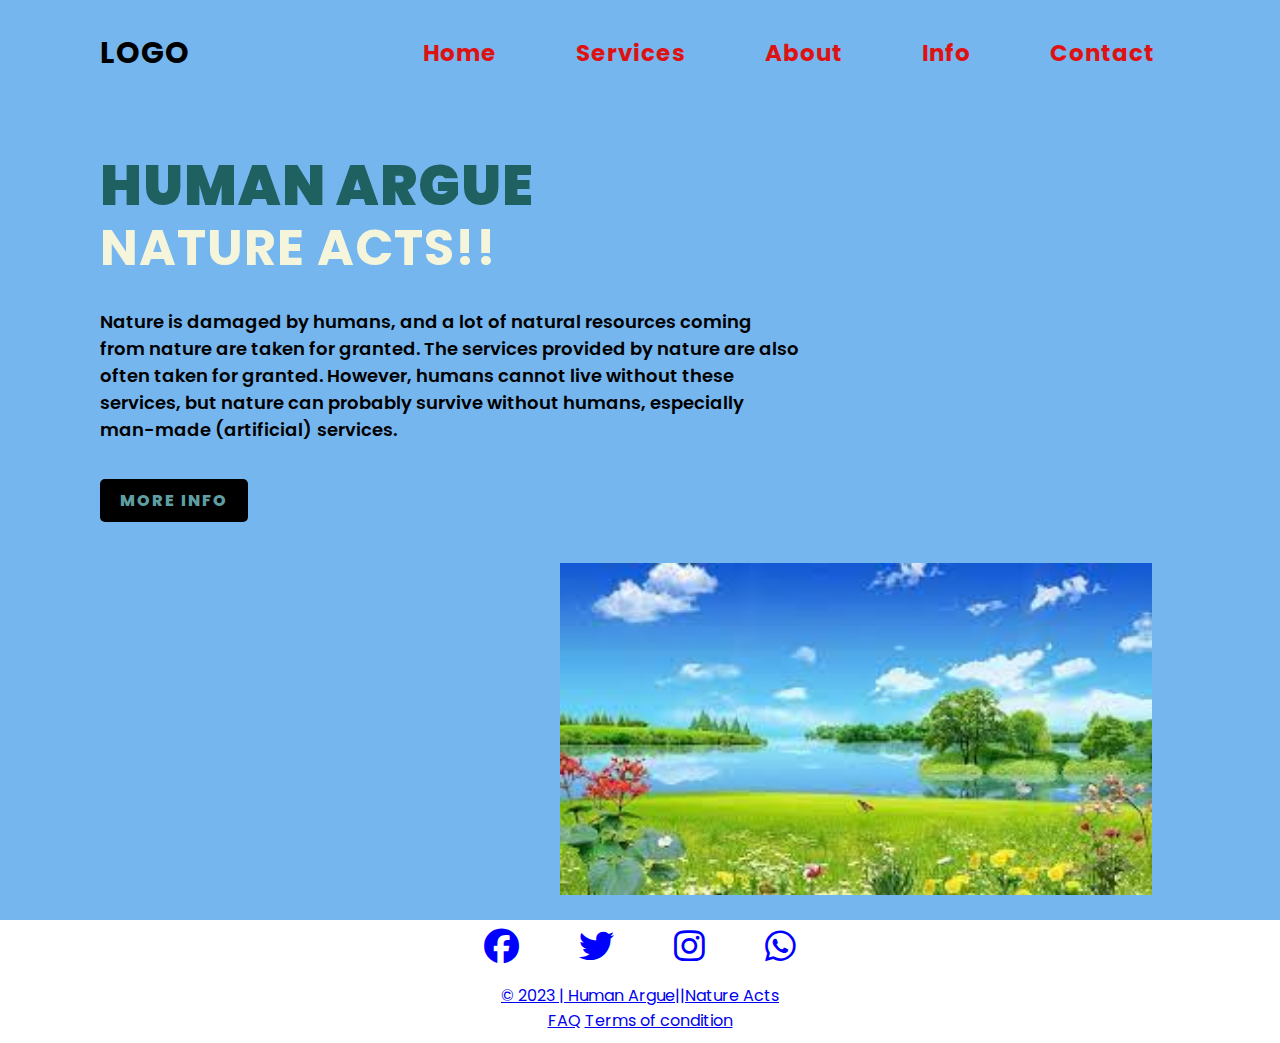
<file: Task-2 Landing Page/index.html>
<!DOCTYPE html>
<html lang="en">

<head>
    <meta charset="UTF-8">
    <meta name="viewport" content="width=device-width, initial-scale=1.0">
    <title>Landing Page</title>
    <link rel="stylesheet" href="style.css">
    <link rel="stylesheet" href="https://cdnjs.cloudflare.com/ajax/libs/font-awesome/6.4.2/css/all.min.css">
</head>

<body>
    <section>
        <header>
            <h2> <a href="#" class="logo">Logo</a></h2>
            <div class="navbar">
                <a href="#">Home</a>
                <a href="#">Services</a>
                <a href="#">About</a>
                <a href="#">Info</a>
                <a href="#">Contact</a>
            </div>
        </header>
        <div class="content">
            <div class="info">
                <h2>Human Argue <br><span>Nature Acts!!</span></h2>
                <p> Nature is damaged by humans, and a lot of natural resources coming from nature are taken for
                    granted. The services provided by nature are also often taken for granted. However, humans cannot
                    live without these services, but nature can probably survive without humans, especially man-made
                    (artificial) services. </p>
                <a href="#" class="info-btn">More Info</a>
            </div>
        </div>
        <div class="image">
            <img src="nature.jpg" alt="background">
        </div>
        <br>
    </section>

    <footer>
        <div class="media-icons">
            <a href="#"><i class="fa-brands fa-facebook"></i></a>
            <a href="#"><i class="fa-brands fa-twitter"></i></a>
            <a href="#"><i class="fa-brands fa-instagram"></i></a>
            <a href="#"><i class="fa-brands fa-whatsapp"></i></a>
        </div>
        <div class="basic">
            <a href="#">&copy; 2023 | Human Argue||Nature Acts</a>
            <br>
            <a href="#" target="_blank">FAQ</a>
            <a href="#" target="_blank">Terms of condition</a>
            
        </div>
    </footer>
</body>

</html>
</file>
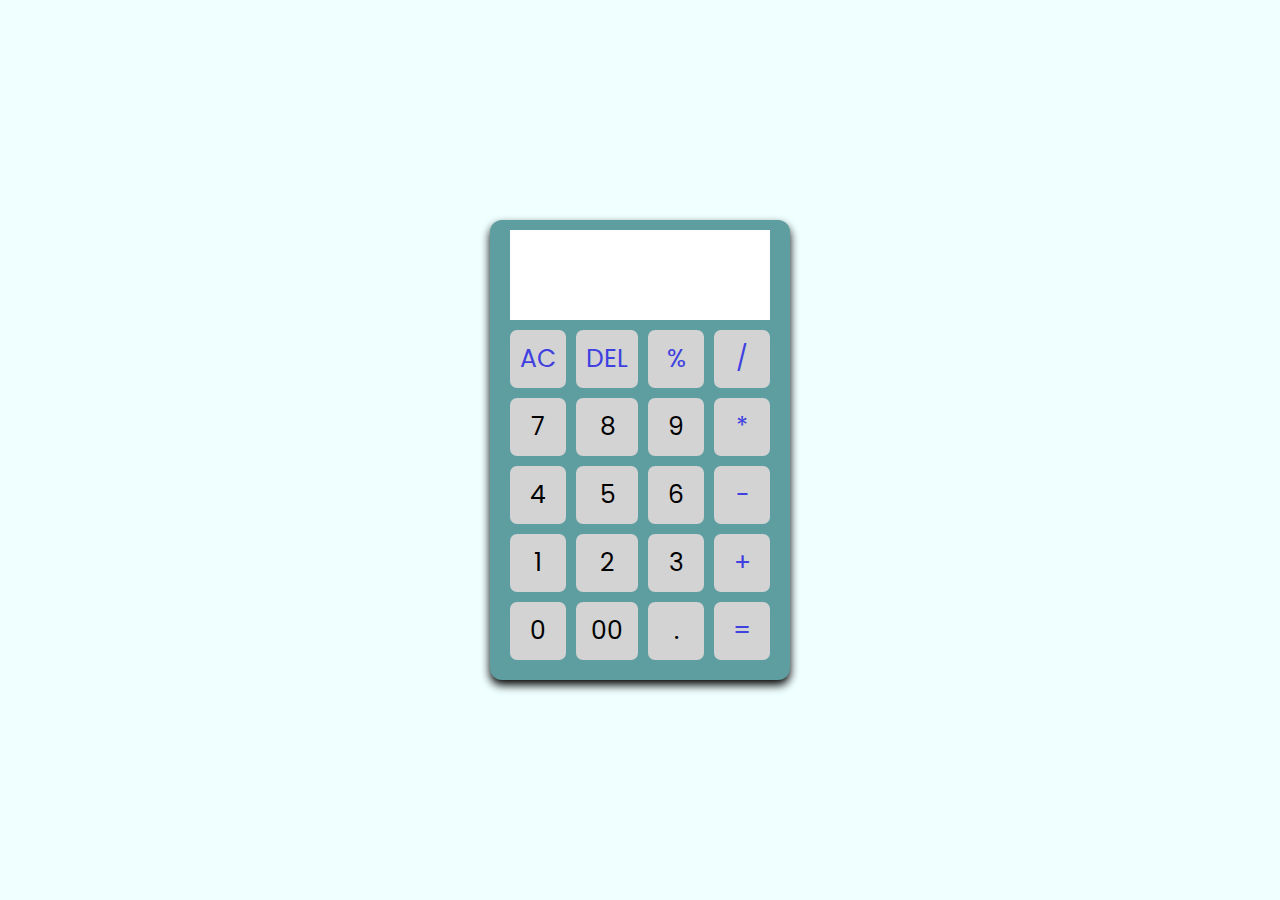
<file: Task-3 Calculator/index.html>
<!DOCTYPE html>
<html lang="en">
<head>
    <meta charset="UTF-8">
    <meta name="viewport" content="width=device-width, initial-scale=1.0">
    <title>Calculator</title>
    <link rel="stylesheet" href="style.css">
</head>
<body>
    <div class="container">
        <input type="text" class="display" />

        <div class="buttons">
            <button class="operator" data-value="AC">AC</button>
            <button class="operator" data-value="DEL">DEL</button>
            <button class="operator" data-value="%">%</button>
            <button class="operator" data-value="/">/</button>


            <button data-value="7">7</button>
            <button data-value="8">8</button>
            <button data-value="9">9</button>
            <button class="operator" data-value="*">*</button>


            <button data-value="4">4</button>
            <button data-value="5">5</button>
            <button data-value="6">6</button>
            <button class="operator" data-value="-">-</button>


            <button data-value="1">1</button>
            <button data-value="2">2</button>
            <button data-value="3">3</button>
            <button class="operator" data-value="+">+</button>


            <button data-value="0">0</button>
            <button data-value="00">00</button>
            <button data-value=".">.</button>
            <button class="operator" data-value="=">=</button>
        </div>
    </div>

    <script src="script.js"></script>
</body>
</html>
</file>
<file: Task-2 Landing Page/style.css>
@import url('https://fonts.googleapis.com/css2?family=Poppins:wght@300;400;500;600;700;800;900&family=Skranji&display=swap');

* {
    margin: 0;
    padding: 0;
    box-sizing: border-box;
    font-family: "Poppins", sans-serif;
}

section {
    position: relative;
    width: 100%;
    min-height: 100vh;
    display: flex;
    flex-direction: column;
    justify-content: flex-start;
    background-color: rgb(118, 182, 238);
}

.image {
    display: inline-block;
    margin-left: auto;
    margin-right: auto;
    width: 10rem;
}

.image img {
    width: 37rem;
    float: left;
    /* margin-left: 0px 0px 0px 30px; */
     /* height: 35rem */
}


header {
    position: relative;
    top: 0;
    width: 100%;
    display: flex;
    justify-content: space-between;
    align-items: center;
    padding: 30px 100px;
}

header .logo {
    position: relative;
    color: black;
    font-size: 30px;
    text-decoration: none;
    text-transform: uppercase;
    font-weight: 700;
    letter-spacing: 1px;
}

header .navbar a {
    color: rgb(222, 18, 18);
    text-decoration: none;
    font-size: 23px;
    font-weight: 700;
    padding: 10px 25px;
    letter-spacing: 1px;
    border-radius: 30px;
    transition: 0.4s;
    transition-property: background;
}

header .navbar a:not(:last-child) {
    margin-right: 25px;
}

header .navbar a:hover {
    background: white;
    color: chartreuse;
}

.content {
    max-width: 700px;
    margin: 50px 100px;
}

.content .info h2 {
    color: rgb(31, 96, 96);
    font-size: 55px;
    text-transform: uppercase;
    font-weight: 900;
    letter-spacing: 1px;
    line-height: 60px;
    margin-bottom: 30px;
}

.content .info h2 span {
    color: beige;
    font-size: 50px;
    font-weight: 700;
}

.content .info p {
    font-size: 18px;
    font-weight: 600;
    margin-bottom: 45px;
}

.content .info-btn {
    color: cadetblue;
    background-color: black;
    text-decoration: none;
    text-transform: uppercase;
    font-weight: 800;
    letter-spacing: 2px;
    padding: 10px 20px;
    border-radius: 5px;
    transition-property: background;
}

.content .info-btn:hover {
    background: white;
}

footer {

    .media-icons {
        display: flex;
        justify-content: center;
        align-items: center;
        margin: auto;
    }

    .media-icons a {
        position: relative;
        color: blue;
        font-size: 35px;
        transition: 0.4s;
        transition-property: transform;
    }

    .media-icons a:not(:last-child) {
        margin-right: 60px;
    }

    .media-icons a:hover {
        transform: scale(1.5);
    }

    .basic {
        color: #fff;
        padding: 10px;
        text-align: center;
    }
}
</file>
<file: Task-3 Calculator/style.css>
@import url('https://fonts.googleapis.com/css2?family=Poppins:wght@300;400;500;600;700;800;900&family=Skranji&display=swap');
*{
    margin: 0;
    padding: 0;
    box-sizing: border-box;
    font-family: "Poppins", sans-serif;
}

body{
    height: 100vh;
    justify-content: center;
    align-items: center;
    display: flex;
    background-color: azure;
}

.container{
    position: absolute;
    max-width: 300px;
    width: 100%;
    border-radius: 12px;
    padding: 10px 20px 20px;
    background-color: cadetblue;
    box-shadow: 0 5px 10px black;
}

.display{
    height: 90px;
    width: 100%;
    border: none;
    outline: none;
    margin-bottom: 10px;
    font-size: 30px;
    text-align: right;
    color: black;
    pointer-events: none;
}

.buttons{
    display: grid;
    grid-gap: 10px;
    grid-template-columns: repeat(4, 1fr);
}

.buttons button{
    padding: 10px;
    border-radius: 7px;
    border: none;
    background-color: lightgrey;
    cursor: pointer;
    font-size: 25px;
}

.buttons button:active{
    transform: scale(0.99);
}

.operator{
   color: rgb(64, 64, 224);
}
</file>
